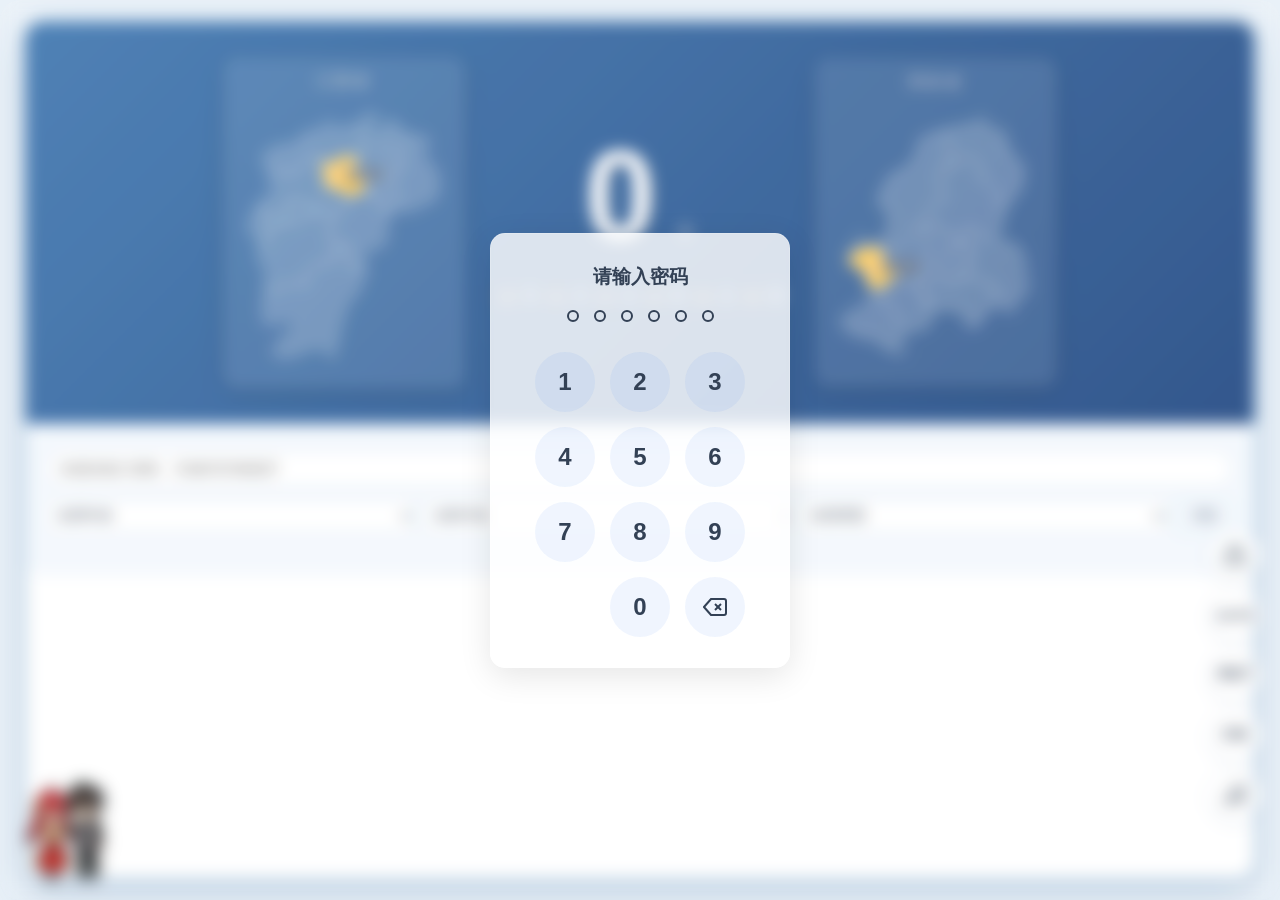
<file: index.html>
<!DOCTYPE html> <html lang="zh-CN" data-theme="light"> <head> <meta charset="UTF-8"> <meta name="viewport" content="width=device-width, initial-scale=1.0, maximum-scale=1.0, minimum-scale=1.0, viewport-fit=cover, user-scalable=0"> <meta name="apple-mobile-web-app-capable" content="yes"> <meta name="apple-mobile-web-app-status-bar-style" content="black"> <meta name="format-detection" content="telephone=no"> <meta name="description" content="中越情侣的树洞 — 纪念在一起的每一天"> <title>中越情侣的树洞</title> <link rel="icon" href="images/ico/circle.ico" type="image/x-icon"> <link rel="preload" href="fonts/DS-DIG.ttf" as="font" type="font/ttf" crossorigin> <link rel="stylesheet" href="css/style.css?v=7"> </head> <body data-theme="light"> <div id="password-screen" class="password-screen" role="dialog" aria-modal="true" data-i18n-aria="aria_pw" aria-label="密码验证"> <div class="password-container"> <h2 class="password-title" data-i18n="pw_title">请输入密码</h2> <div class="password-dots" aria-hidden="true"> <div class="dot"></div> <div class="dot"></div> <div class="dot"></div> <div class="dot"></div> <div class="dot"></div> <div class="dot"></div> </div> <div class="keypad" role="group" data-i18n-aria="aria_keypad" aria-label="数字键盘"> <div class="keypad-row"> <button type="button" class="key" data-value="1" aria-label="1">1</button> <button type="button" class="key" data-value="2" aria-label="2">2</button> <button type="button" class="key" data-value="3" aria-label="3">3</button> </div> <div class="keypad-row"> <button type="button" class="key" data-value="4" aria-label="4">4</button> <button type="button" class="key" data-value="5" aria-label="5">5</button> <button type="button" class="key" data-value="6" aria-label="6">6</button> </div> <div class="keypad-row"> <button type="button" class="key" data-value="7" aria-label="7">7</button> <button type="button" class="key" data-value="8" aria-label="8">8</button> <button type="button" class="key" data-value="9" aria-label="9">9</button> </div> <div class="keypad-row"> <button type="button" class="key key-empty" aria-hidden="true" tabindex="-1"></button> <button type="button" class="key" data-value="0" aria-label="0">0</button> <button type="button" class="key key-delete" data-value="delete" data-i18n-aria="key_del" aria-label="删除"> <svg viewBox="0 0 24 24" fill="none" stroke="currentColor" stroke-width="2" aria-hidden="true"> <path d="M21 4H8l-7 8 7 8h13a2 2 0 002-2V6a2 2 0 00-2-2z"></path> <path d="M18 9l-6 6"></path> <path d="M12 9l6 6"></path> </svg> </button> </div> </div> </div> </div> <main class="container"> <div class="counter-section"> <div class="map-panel map-panel--left"> <div class="map-title" data-i18n="map_jx">江西省</div> <svg class="map-svg" viewBox="0 0 300 375" preserveAspectRatio="xMidYMid meet" role="img" data-i18n-aria="aria_map_jx" aria-label="江西省地图，标出南昌市"> <path class="map-land" d="M240.3 50.0L237.8 46.2L231.5 47.6L230.8 43.6L226.5 41.1L224.8 31.7L221.4 33.9L220.2 31.7L217.2 33.2L215.6 32.0L215.5 27.8L209.5 28.5L209.1 31.0L206.2 32.8L209.5 35.9L208.8 39.1L203.6 46.4L204.5 55.7L206.0 57.4L204.7 62.0L206.5 64.5L202.7 66.1L202.8 69.6L206.4 77.0L199.9 89.0L204.8 94.8L208.8 96.5L209.9 95.4L215.6 100.2L223.9 96.3L223.5 93.6L226.4 92.8L231.8 94.9L232.1 89.3L226.8 85.0L229.0 83.9L228.1 82.3L230.2 79.8L228.2 75.2L229.0 73.7L225.2 75.0L222.3 71.7L226.4 66.8L225.5 64.4L228.6 62.2L229.7 56.8L239.4 50.8ZM36.4 206.8L41.4 197.0L49.2 189.7L48.3 185.1L44.5 183.8L41.9 180.7L42.3 178.6L50.0 177.4L51.6 172.9L55.9 169.4L51.2 165.5L52.4 164.1L48.3 158.3L40.7 158.8L38.9 155.4L35.3 154.1L34.8 151.6L40.8 146.5L33.7 143.6L27.4 147.8L26.0 151.3L28.1 155.4L19.5 166.5L18.0 171.4L20.7 173.4L18.7 176.0L20.7 180.1L19.3 181.0L20.0 183.5L24.5 184.3L34.0 181.3L33.8 187.1L28.4 198.6L30.3 198.5L34.9 206.5ZM185.5 46.6L183.5 44.6L185.0 41.9L183.6 41.1L188.5 35.3L192.1 34.1L196.8 25.7L195.1 23.8L193.3 25.2L193.0 22.3L191.6 22.9L189.5 19.7L183.0 18.0L179.9 19.8L177.5 28.6L173.5 28.9L162.4 35.8L157.4 33.1L145.3 39.5L139.6 37.9L131.3 31.9L122.1 32.3L119.9 38.2L113.9 44.1L109.9 45.8L109.0 43.3L100.3 42.1L102.2 43.8L101.0 47.2L103.7 47.1L102.8 52.3L99.2 51.5L99.2 49.3L96.3 50.1L94.5 48.6L91.7 50.3L92.2 52.9L89.2 52.6L89.2 51.1L87.0 54.4L88.3 56.7L90.4 53.9L91.7 55.2L88.8 59.2L81.6 61.2L76.9 59.2L67.7 63.6L55.0 62.0L54.3 69.0L44.1 70.8L38.1 77.6L38.9 86.6L41.2 85.9L41.0 88.2L43.9 89.1L45.0 93.3L48.7 93.2L48.1 96.6L52.2 93.6L59.3 101.1L65.7 101.6L66.7 98.2L71.2 97.1L74.3 101.7L80.4 102.2L83.9 99.6L84.3 97.3L85.9 98.9L88.7 97.2L93.5 83.6L106.2 77.5L118.5 79.6L120.1 82.9L122.8 82.3L129.3 86.7L131.2 86.0L130.4 87.5L134.3 87.6L135.7 89.7L138.5 88.7L138.7 85.3L140.7 85.1L144.6 77.5L157.7 76.1L156.0 78.1L160.6 81.1L161.1 83.7L163.2 82.8L163.0 77.0L169.9 80.0L173.8 73.8L177.8 73.8L183.2 69.3L180.3 67.9L177.3 62.4L178.5 60.4L176.3 57.1L177.1 51.3L175.3 47.7L176.8 46.6L181.1 48.6L184.9 47.0ZM186.4 41.0L186.2 40.2L186.0 40.2ZM186.4 41.0L186.4 41.5L187.0 41.4L186.9 41.0ZM69.3 168.0L69.8 170.5L74.9 172.3L76.8 168.9L82.8 166.3L88.0 168.6L93.2 163.5L95.6 164.8L95.8 161.5L97.7 160.0L99.0 161.7L101.5 159.5L103.1 160.9L110.5 157.3L113.9 152.2L116.4 151.5L102.3 150.3L100.8 146.2L103.5 140.9L102.7 139.3L92.5 138.3L88.2 142.5L87.1 140.9L83.6 142.0L82.8 137.3L76.6 137.5L71.2 140.4L73.6 144.8L68.9 146.5L66.8 150.2L68.3 154.2L72.0 154.1L70.8 157.7L72.1 160.6L69.7 167.6ZM226.2 147.9L227.3 141.4L225.7 137.3L216.8 134.0L218.5 129.3L216.1 125.1L219.3 122.7L219.9 116.5L217.0 107.4L214.2 106.0L210.2 109.8L205.9 106.9L202.4 113.7L200.9 111.4L195.8 113.1L195.7 120.2L190.8 123.1L191.8 128.3L187.5 128.0L185.6 130.7L191.7 133.1L192.1 137.6L197.1 139.4L198.6 138.2L198.9 141.2L200.8 141.1L204.7 145.9L202.8 150.4L203.6 152.6L208.9 149.3L214.2 150.2L217.1 153.0L219.9 150.2L220.6 152.5L225.4 149.1ZM41.8 266.7L42.2 271.4L36.0 282.9L40.3 291.3L37.7 298.8L40.6 298.6L40.0 301.1L43.1 302.3L42.2 310.2L49.2 306.6L57.0 307.9L57.2 305.3L61.3 306.3L64.8 302.1L67.4 302.7L69.8 300.3L74.9 305.9L79.1 306.5L81.0 310.9L77.3 313.9L80.3 318.2L75.1 321.1L70.9 320.9L67.9 325.6L62.0 328.5L62.4 333.0L59.1 337.2L58.8 340.8L55.4 343.7L49.8 344.4L50.1 347.0L55.7 347.9L57.3 351.4L59.9 350.4L63.8 356.7L69.4 352.3L72.6 353.6L76.5 350.8L78.6 354.3L81.2 348.8L86.9 350.0L87.5 352.1L90.2 345.7L95.9 345.6L97.5 343.1L101.0 345.9L109.5 340.5L113.8 341.6L116.8 338.1L124.5 344.8L125.3 348.6L130.7 349.5L131.5 353.0L140.0 352.1L135.5 345.7L138.0 343.9L135.3 341.5L136.7 333.9L138.9 331.1L141.1 332.2L140.8 333.7L143.4 332.8L141.5 327.3L144.3 327.9L141.6 325.0L144.5 322.5L141.9 320.0L140.6 312.9L148.4 307.3L148.7 295.8L151.7 291.4L150.6 288.8L151.6 283.5L154.1 283.1L155.3 279.6L157.8 280.2L155.4 273.5L168.3 267.2L169.1 263.1L174.7 258.1L173.8 254.4L169.5 254.7L170.6 246.9L176.3 240.1L178.2 240.7L178.2 242.8L180.7 242.4L182.7 236.7L173.4 228.8L168.1 234.3L164.8 234.7L161.2 231.7L162.9 229.7L161.1 227.5L163.0 225.2L159.0 224.8L154.8 220.8L157.5 212.1L156.3 207.8L158.5 203.4L155.0 196.3L148.8 197.6L148.4 201.7L139.5 210.6L136.8 216.3L132.7 213.3L131.0 217.9L133.5 219.0L133.9 221.9L130.6 226.1L124.4 225.8L122.9 222.8L114.4 225.4L112.6 224.2L106.7 233.7L99.7 235.4L95.9 243.2L99.4 248.8L97.1 252.2L99.9 254.8L98.7 256.2L89.6 252.1L79.2 255.1L71.7 250.7L68.6 252.1L63.8 260.0L63.6 258.4L60.9 257.9L55.9 263.0L42.8 265.8ZM55.9 169.4L51.6 172.9L50.0 177.4L42.3 178.6L41.9 180.7L44.5 183.8L48.3 185.1L49.2 189.7L41.4 197.0L34.9 212.8L31.8 216.1L33.2 224.7L35.6 227.7L46.5 230.1L44.6 235.9L46.6 235.7L45.3 240.4L43.0 241.3L42.3 248.8L39.5 250.6L37.7 255.1L42.6 253.6L45.4 254.8L50.4 252.0L53.2 254.1L53.5 255.8L46.5 258.9L46.4 260.8L43.0 260.3L41.1 264.0L41.8 266.7L56.5 262.7L60.9 257.9L63.6 258.4L63.8 260.0L68.6 252.1L71.7 250.7L79.2 255.1L89.6 252.1L98.7 256.2L99.9 254.8L97.1 252.2L99.4 248.8L95.9 243.2L99.7 235.4L106.7 233.7L112.6 224.2L114.4 225.4L122.9 222.8L124.4 225.8L130.6 226.1L133.9 221.9L133.5 219.0L131.0 217.9L132.7 213.3L136.8 216.3L139.5 210.6L144.9 206.5L140.9 204.0L138.4 197.7L133.2 198.3L129.0 193.0L128.3 189.4L131.9 188.0L131.0 184.0L133.6 177.7L129.6 177.1L126.4 172.7L134.1 160.2L130.8 154.6L122.0 150.1L122.9 146.9L120.7 146.4L119.3 148.6L118.4 146.5L115.7 147.1L116.4 151.5L113.9 152.2L110.5 157.3L102.0 161.4L101.5 159.5L99.0 161.7L97.7 160.0L95.8 161.5L95.6 164.8L93.2 163.5L88.0 168.6L82.8 166.3L76.8 168.9L74.9 172.3L69.8 170.5L68.5 167.6L63.1 171.2L57.3 169.5ZM69.3 168.0L72.1 160.6L70.8 157.7L72.2 155.4L71.3 153.3L68.3 154.2L66.8 150.2L68.9 146.5L73.6 144.8L71.2 140.4L76.6 137.5L82.8 137.3L83.6 142.0L87.1 140.9L88.2 142.5L92.5 138.3L102.7 139.3L103.5 140.9L101.0 147.3L104.8 151.2L116.4 151.5L115.7 147.1L118.4 146.5L119.3 148.6L120.7 146.4L122.9 146.9L122.0 150.1L130.8 154.6L134.1 160.2L139.9 160.2L141.1 152.6L149.8 149.4L154.8 143.4L156.5 136.0L152.5 134.3L154.6 129.4L152.3 126.3L146.5 127.1L143.5 124.7L141.9 126.4L138.4 119.4L133.7 122.6L130.8 121.1L131.9 122.3L129.5 123.6L128.0 122.9L129.8 120.7L127.8 118.5L123.1 120.0L126.1 109.1L122.9 108.5L124.6 99.6L119.5 99.9L118.1 97.8L123.1 91.6L118.5 79.6L106.2 77.5L94.5 82.7L88.7 97.2L85.9 98.9L84.3 97.3L83.9 99.6L80.4 102.2L74.3 101.7L71.2 97.1L66.7 98.2L65.7 101.6L59.3 101.1L52.2 93.6L48.9 97.1L47.3 102.0L47.8 107.0L45.3 110.0L52.5 114.6L50.0 117.6L54.5 120.1L54.4 124.0L48.5 128.8L46.5 132.7L40.3 134.0L43.2 140.3L42.1 141.9L38.7 141.4L36.1 144.2L40.8 146.5L34.8 151.6L35.3 154.1L38.9 155.4L40.7 158.8L48.3 158.3L52.4 164.1L51.2 165.5L55.4 169.5L63.1 171.2L68.5 167.6ZM144.9 206.5L149.1 200.3L148.8 197.6L155.0 196.3L158.5 203.4L156.3 207.8L157.5 212.1L154.8 220.8L159.0 224.8L163.0 225.2L161.1 227.5L162.9 229.7L161.2 231.7L164.8 234.7L168.6 234.1L172.7 228.7L175.5 231.7L177.4 231.0L179.0 226.1L175.9 222.1L178.4 218.5L178.4 213.4L186.3 204.9L198.8 203.2L205.1 198.3L204.7 195.4L211.2 188.2L207.6 183.8L209.4 178.8L207.5 171.4L203.3 170.6L202.4 166.5L204.4 163.8L208.1 166.1L208.4 162.5L213.1 163.0L213.3 161.0L218.7 157.4L218.5 154.1L214.2 150.2L208.9 149.3L203.6 152.6L202.8 150.4L204.7 145.9L200.8 141.1L198.9 141.2L198.6 138.2L197.1 139.4L192.1 137.6L191.7 133.1L185.6 130.7L187.5 128.0L191.8 128.3L190.0 121.7L187.7 119.2L186.0 120.9L179.7 120.8L179.0 119.5L180.7 118.5L178.2 113.7L178.5 119.2L173.1 128.8L169.7 129.0L167.7 131.2L165.3 129.1L160.5 134.2L154.6 129.4L152.5 134.3L156.5 136.0L156.4 139.2L152.6 147.0L141.1 152.6L139.9 160.2L134.1 160.2L126.4 172.7L129.6 177.1L133.6 177.7L131.0 184.0L131.9 188.0L128.3 189.4L129.0 193.0L133.2 198.3L138.4 197.7L140.9 204.0L144.6 206.1ZM226.2 147.9L230.8 144.9L233.8 147.3L234.7 151.7L242.2 155.9L244.5 150.3L248.3 147.1L255.9 144.3L260.9 145.9L263.3 140.6L275.2 138.3L276.1 132.4L273.0 130.3L282.0 124.4L279.3 119.7L281.9 115.5L278.4 113.7L280.0 112.7L278.1 109.4L279.4 102.8L277.1 101.4L276.7 96.1L272.0 93.2L270.6 88.2L266.8 89.1L268.2 86.5L263.2 84.2L262.9 82.3L261.4 83.8L258.1 77.1L257.6 73.0L260.5 69.0L259.9 65.8L265.6 65.2L267.3 60.4L263.4 57.9L263.8 52.9L256.8 48.3L250.1 50.2L246.2 48.5L237.5 50.9L234.3 54.8L233.3 53.9L233.1 55.5L229.7 56.8L228.6 62.2L225.5 64.4L226.4 66.8L222.3 71.7L225.2 75.0L229.0 73.7L228.2 75.2L230.2 79.8L228.1 82.3L229.0 83.9L226.8 85.0L232.1 89.3L231.8 94.9L226.4 92.8L223.5 93.6L223.9 96.3L215.6 100.2L209.9 95.4L208.8 96.5L204.8 94.8L199.9 89.0L206.4 77.0L203.8 73.1L202.7 66.1L206.5 64.5L204.7 62.0L206.0 57.4L204.5 55.7L203.6 46.4L207.1 40.9L202.0 41.8L192.4 49.0L189.3 46.9L187.2 49.0L185.5 46.6L180.5 48.6L175.9 46.9L177.3 54.9L176.3 57.1L178.5 60.4L177.3 62.4L180.3 67.9L183.2 69.3L177.8 73.8L173.8 73.8L169.9 80.0L170.1 86.0L166.8 90.6L161.3 91.7L161.6 95.2L164.6 96.2L165.6 99.1L168.9 98.4L172.4 101.3L173.9 108.5L179.9 115.3L179.7 120.8L186.0 120.9L187.7 119.2L190.8 123.1L195.7 120.2L195.8 113.1L200.9 111.4L202.4 113.7L205.9 106.9L210.2 109.8L214.2 106.0L216.4 106.7L219.9 116.5L219.3 122.7L216.1 125.1L218.5 129.3L216.8 134.0L225.7 137.3L227.3 142.6L225.7 147.7Z"/> <path class="map-land map-land--hl" d="M120.1 82.9L123.1 91.6L118.1 97.8L119.5 99.9L124.6 99.6L122.9 108.5L126.1 109.1L123.1 120.0L127.8 118.5L129.8 120.7L128.0 122.9L129.5 123.6L131.9 122.3L130.8 121.1L133.7 122.6L138.4 119.4L141.9 126.4L143.5 124.7L146.5 127.1L152.3 126.3L160.5 134.2L165.3 129.1L167.7 131.2L169.7 129.0L173.1 128.8L178.5 119.2L178.2 113.7L172.2 105.3L172.4 101.3L168.9 98.4L165.6 99.1L161.3 93.9L161.8 91.2L166.8 90.6L170.1 86.0L169.9 80.0L163.0 77.0L163.2 82.8L161.1 83.7L160.6 81.1L156.0 78.1L157.7 76.1L144.6 77.5L140.7 85.1L138.7 85.3L138.5 88.7L135.7 89.7L134.3 87.6L130.4 87.5L131.2 86.0L129.3 86.7L122.8 82.3L120.6 82.6Z"/> <g class="map-pin" transform="translate(142.6 102.8)"><circle class="map-pin-halo" r="9"/><circle class="map-pin-dot" r="3.4"/></g> <text class="map-label" x="154.6" y="107.8" text-anchor="start" data-i18n="map_nc">南昌市</text> </svg> </div> <div class="counter-content"> <div class="counter-text" id="counter-text"></div> <div class="counter-line"> <span class="counter-days" id="counter-days">0</span> <span class="counter-label" data-i18n="u_day">天</span> </div> <div class="time-counter" id="time-counter" data-i18n-aria="aria_precise" aria-label="精确时间"> <span class="time-unit">00</span><span class="time-label" data-i18n="t_year">年</span> <span class="time-unit">00</span><span class="time-label" data-i18n="t_month">月</span> <span class="time-unit">00</span><span class="time-label" data-i18n="t_day">日</span> <span class="time-unit">00</span><span class="time-label" data-i18n="t_hour">时</span> <span class="time-unit">00</span><span class="time-label" data-i18n="t_min">分</span> <span class="time-unit">00</span><span class="time-label" data-i18n="t_sec">秒</span> </div> <div class="start-date" id="start-date"></div> </div> <div class="map-panel map-panel--right"> <div class="map-title" data-i18n="map_dn">同奈省</div> <svg class="map-svg" viewBox="0 0 300 372" preserveAspectRatio="xMidYMid meet" role="img" data-i18n-aria="aria_map_dn" aria-label="同奈省地图，标出边和市"> <path class="map-land" d="M255.6 291.3L260.1 273.7L269.2 269.6L273.9 261.8L267.3 207.5L259.1 198.7L226.3 187.8L241.1 171.7L239.4 154.5L267.6 115.4L268.7 89.2L254.9 76.0L251.7 66.4L237.7 65.2L246.9 52.1L243.0 45.0L222.1 38.5L210.2 28.9L135.0 49.0L128.4 53.4L124.6 72.8L112.9 89.2L85.0 106.1L71.3 134.5L71.3 141.3L82.8 150.4L86.6 159.4L82.8 184.5L74.3 196.3L43.7 196.3L30.0 208.0L32.2 226.4L47.8 231.6L53.0 239.5L53.5 249.6L64.2 264.9L62.0 272.6L54.9 280.5L18.0 301.1L25.7 315.8L45.3 324.6L65.0 326.8L74.9 337.5L93.2 346.8L97.3 345.1L98.6 329.5L104.7 327.3L103.6 322.4L109.6 313.1L113.4 310.9L126.8 316.1L133.1 312.8L139.7 307.9L143.2 292.0L156.3 284.4L184.5 291.7L189.1 295.6L194.1 311.7L204.5 311.2L228.5 279.4L250.7 290.4Z"/> <path class="map-line" d="M151.9 235.6L141.9 235.6L136.3 244.0L137.4 248.3L131.6 248.4L125.1 254.3L126.9 261.7L139.7 264.8L143.8 271.0L141.0 276.2L130.8 275.4L132.2 281.7L151.0 283.7L166.7 274.0L167.1 279.2L196.3 280.3L196.1 302.8L201.7 307.6L212.4 304.5L211.1 295.7L226.5 277.7L232.9 251.6L206.6 249.7L206.0 243.4L188.6 240.5L184.6 248.0L165.5 251.4L159.1 249.0L161.9 243.6L152.1 236.9ZM245.7 146.3L239.9 141.8L235.8 143.6L237.7 132.0L223.6 112.0L213.4 104.6L208.2 106.0L213.7 98.1L209.0 81.8L193.1 76.5L185.5 78.3L181.0 85.9L167.4 86.8L152.6 102.6L162.9 136.2L145.6 142.2L140.6 148.2L136.5 171.5L137.7 176.5L145.0 170.8L154.6 172.2L153.4 176.8L161.9 178.3L165.7 186.1L177.4 182.8L183.9 194.8L198.5 186.5L193.2 174.3L203.8 176.3L210.3 184.5L219.2 188.1L231.9 186.5L233.9 178.4L240.2 175.8L243.6 167.5L237.6 158.9L244.8 154.4L245.5 147.6ZM183.8 245.9L179.6 238.8L176.2 240.3L178.1 234.8L182.8 228.4L195.8 231.2L198.6 224.1L192.0 223.3L204.7 204.4L191.1 205.6L188.4 200.0L184.6 200.6L183.0 192.1L181.7 196.4L175.2 195.1L171.6 199.0L171.6 210.8L163.4 207.4L151.8 234.7L152.9 240.5L161.9 243.6L160.0 249.7L183.6 247.4ZM62.6 257.9L65.6 263.2L60.4 270.8L84.3 274.9L95.2 293.8L93.3 300.8L107.7 310.4L107.1 315.6L117.4 311.2L132.8 312.9L144.4 302.5L148.3 287.9L145.5 283.6L132.2 281.7L130.8 275.4L141.0 276.2L143.8 271.0L139.7 264.8L131.8 265.0L124.8 259.5L127.8 250.4L119.0 250.3L116.1 244.8L98.2 247.1L95.3 243.2L80.2 249.0L79.8 257.6L65.4 256.8ZM106.7 353.8L111.3 348.8L106.3 343.6L111.1 333.3L101.8 320.6L107.9 319.2L108.0 311.4L93.3 300.8L95.2 293.8L84.3 274.9L68.2 270.5L61.8 277.0L54.7 273.6L48.2 278.7L45.8 272.0L29.8 284.7L25.3 296.1L47.4 319.8L66.0 314.1L74.8 326.6L97.4 335.8L98.2 350.9L103.8 351.3ZM157.8 40.0L164.8 46.8L163.3 58.5L174.7 68.7L158.2 96.5L172.2 84.4L181.0 85.9L185.5 78.3L193.1 76.5L209.0 81.8L213.7 98.1L208.2 106.0L217.9 106.8L226.0 115.2L237.7 132.0L235.8 143.6L248.9 145.7L252.6 132.2L257.7 132.4L257.3 125.4L259.1 127.7L265.6 122.5L263.5 104.2L269.0 99.4L271.4 87.7L268.6 89.7L254.1 76.9L254.4 67.3L250.3 64.3L243.8 65.0L243.7 69.3L240.2 65.6L236.4 67.6L236.3 63.0L249.3 51.1L239.8 38.7L233.1 40.4L227.4 34.5L216.8 38.4L220.3 30.4L218.1 25.6L217.8 28.5L214.6 26.5L214.9 18.0L210.3 30.1L180.3 35.4ZM151.9 235.6L163.4 207.4L171.6 210.8L171.6 199.0L175.2 195.1L181.7 196.4L182.8 188.6L177.4 182.8L164.7 185.6L161.9 178.3L147.0 170.8L140.3 173.6L134.6 188.4L142.8 209.1L136.1 210.5L137.8 217.5L131.6 218.0L133.1 236.5L123.8 241.0L120.7 249.6L137.4 248.3L136.3 244.0L145.8 235.4ZM95.3 243.2L98.2 247.1L116.1 244.8L121.1 250.2L123.8 241.0L133.1 236.5L131.6 218.0L137.8 217.5L136.1 210.5L142.8 209.1L134.6 188.4L138.7 175.9L120.8 169.7L121.4 180.3L104.9 201.3L97.2 197.9L88.1 205.4L72.3 204.2L77.8 209.3L75.4 214.0L82.1 215.6L80.5 221.0L84.2 225.1L92.9 225.1L92.9 234.4L98.2 236.8L93.4 241.2ZM45.1 182.4L39.8 184.5L43.8 193.2L32.3 200.5L39.1 211.1L43.5 205.1L59.7 200.9L86.8 205.5L97.2 197.9L104.9 201.3L121.4 180.3L120.8 169.7L136.2 175.3L140.6 148.2L145.6 142.2L162.9 136.2L151.8 106.1L165.1 88.5L168.1 75.0L174.7 70.1L163.3 58.5L164.8 46.8L157.8 40.0L132.4 49.5L123.8 59.7L122.6 65.8L126.2 69.8L120.0 76.5L121.2 82.8L115.9 82.8L101.2 99.1L95.8 97.1L97.3 103.3L92.2 101.7L89.3 106.9L83.2 104.8L84.3 109.5L78.8 118.6L81.1 124.8L74.8 125.7L76.3 133.9L71.7 135.7L73.0 140.8L81.7 142.3L91.9 155.5L88.2 157.7L91.8 167.7L85.8 174.2L86.2 183.5L78.3 184.6L73.9 195.2L63.1 196.1L52.6 189.8L48.6 181.8ZM226.9 276.8L233.3 275.1L241.2 264.6L257.3 276.4L280.8 261.1L276.6 222.5L271.2 209.0L260.0 198.2L249.9 200.2L230.6 187.9L219.2 188.1L210.3 184.5L203.8 176.3L192.0 174.9L198.5 186.5L183.9 194.8L184.6 200.6L188.4 200.0L191.1 205.6L204.7 204.4L192.0 223.3L198.6 224.1L195.8 231.2L182.8 228.4L176.2 240.3L179.6 238.8L183.8 245.9L188.6 240.5L206.0 243.4L206.6 249.7L232.7 250.9L226.2 276.2Z"/> <path class="map-land map-land--hl" d="M72.3 204.2L66.8 200.6L43.5 205.1L32.6 215.2L28.8 213.5L28.7 217.2L36.5 227.1L52.1 233.3L57.1 251.7L62.6 257.9L79.8 257.6L80.2 249.0L91.9 245.7L98.2 236.8L92.9 234.4L92.9 225.1L84.2 225.1L80.5 221.0L82.1 215.6L75.4 214.0L77.8 209.3L72.6 205.2Z"/> <g class="map-pin" transform="translate(65.4 228.5)"><circle class="map-pin-halo" r="9"/><circle class="map-pin-dot" r="3.4"/></g> <text class="map-label" x="77.4" y="233.5" text-anchor="start" data-i18n="map_bh">边和市</text> </svg> </div> </div> <div class="timeline-section" id="timeline-section"> <div class="filter-bar" id="filter-bar"> <input type="search" id="filter-keyword" data-i18n-ph="ph_search" placeholder="标题/描述 搜索：关键词空格隔开" data-i18n-aria="aria_f_search" aria-label="搜索事件" maxlength="50"> <div class="filter-row"> <select id="filter-year" data-i18n-aria="aria_f_year" aria-label="按年份筛选"> <option value="" data-i18n="opt_all_year">全部年份</option> </select> <select id="filter-month" data-i18n-aria="aria_f_month" aria-label="按月份筛选"> <option value="" data-i18n="opt_all_month">全部月份</option> </select> <select id="filter-category" data-i18n-aria="aria_f_category" aria-label="按类型筛选"> <option value="" data-i18n="opt_all_category">全部类型</option> </select> <button type="button" id="filter-clear" class="filter-clear" data-i18n="btn_clear">清除</button> </div> <div class="filter-count" id="filter-count" aria-live="polite"></div> </div> <div class="timeline-list" id="timeline-list" aria-live="polite"> </div> </div> </main> <script id="timeline-data" type="application/json">{"config":{"startDate":"2025-09-08","startTime":"20:00:00","partnerName":"面面","pageTitle":"中越情侣的树洞","pageTitleVi":"Hốc cây của cặp đôi Việt - Trung","counterTextBefore":"距离和面面在一起还有","counterTextAfter":"和面面在一起已经","counterTextBeforeVi":"Còn","counterTextAfterVi":"Đã ở bên Văn Văn được","passwordSalt":"be3358299d921167c64a08722baa9dac","passwordHash":"e46b402b6f4a7efc68017403d9debf8f07db1ca6f9b87c9e735f83dbca8d7aba","counterBackground":{"image":"images/default_bg.jpg","blur":"8px","opacity":1,"colorOverlay":"rgba(0, 0, 0, 0.25)"},"petId":"lulu-capybara","petPhrases":["要一直在一起哦","面面最可爱","今天也要开心哦"]},"timeline":[]}</script> <script src="js/script.js" defer></script> <div id="theme-transition" class="theme-transition" aria-hidden="true"> <div class="tt-sun"></div> <span class="tt-meteor" style="left:8%; animation-delay:0s;"></span> <span class="tt-meteor" style="left:25%; animation-delay:.15s;"></span> <span class="tt-meteor" style="left:45%; animation-delay:.3s;"></span> <span class="tt-meteor" style="left:62%; animation-delay:.1s;"></span> <span class="tt-meteor" style="left:78%; animation-delay:.25s;"></span> <span class="tt-meteor" style="left:90%; animation-delay:.4s;"></span> </div> <div id="back-to-top" class="back-to-top" role="button" tabindex="0" data-i18n-aria="aria_top" aria-label="回到顶部" style="display:none"> <svg viewBox="0 0 24 24" fill="none" stroke="currentColor" stroke-width="2" aria-hidden="true"> <path d="M12 19V5M5 12l7-7 7 7"/> </svg> </div> <div id="lang-button" class="lang-button" role="button" tabindex="0" aria-label="切换语言 / Switch language">CN</div> <div id="pet-button" class="pet-button" role="button" tabindex="0" data-i18n-aria="aria_pet_btn" aria-label="宠物回正中">PET</div> <div id="lock-button" class="lock-button" role="button" tabindex="0" data-i18n-aria="btn_lock" aria-label="锁屏"> <svg viewBox="0 0 24 24" fill="none" stroke="currentColor" stroke-width="2" aria-hidden="true"> <rect x="3" y="11" width="18" height="11" rx="2"></rect> <path d="M7 11V7a5 5 0 0 1 10 0v4"></path> </svg> </div> <div id="music-button" class="music-button" role="button" tabindex="0" aria-label="背景音乐开/关" aria-pressed="true"> <svg viewBox="0 0 24 24" fill="none" stroke="currentColor" stroke-width="2" aria-hidden="true"> <g class="note-part"> <path d="M9 18V5l12-2v13"></path> <circle cx="6" cy="18" r="3"></circle> <circle cx="18" cy="16" r="3"></circle> </g> <line class="mute-line" x1="3" y1="3" x2="21" y2="21"></line> </svg> </div> <div id="pet-mascot" class="pet-mascot" role="button" tabindex="0" aria-label="桌宠，点击打招呼"> <div class="pet-bubble" id="pet-bubble" aria-hidden="true"></div> <div class="pet-sprite" id="pet-sprite" aria-hidden="true"></div> </div> <div id="theme-button" class="theme-button" role="button" tabindex="0" data-mode="auto" data-i18n-aria="aria_theme" aria-label="切换主题"> <svg class="theme-icon-sun" viewBox="0 0 24 24" fill="none" stroke="currentColor" stroke-width="2" aria-hidden="true"> <circle cx="12" cy="12" r="4"></circle> <path d="M12 2v2M12 20v2M4.9 4.9l1.4 1.4M17.7 17.7l1.4 1.4M2 12h2M20 12h2M4.9 19.1l1.4-1.4M17.7 6.3l1.4-1.4"></path> </svg> <svg class="theme-icon-moon" viewBox="0 0 24 24" fill="none" stroke="currentColor" stroke-width="2" aria-hidden="true"> <path d="M21 12.8A9 9 0 1 1 11.2 3a7 7 0 0 0 9.8 9.8z"></path> </svg> <span class="theme-icon-auto" aria-hidden="true">AUTO</span> </div> <div id="settings-button" class="settings-button" role="button" tabindex="0" data-i18n-aria="aria_settings_btn" aria-label="打开设置" style="display:none"> <svg viewBox="0 0 24 24" fill="none" stroke="currentColor" stroke-width="2" aria-hidden="true"> <path d="M12 15a3 3 0 100-6 3 3 0 000 6z"></path> <path d="M19.4 15a1.65 1.65 0 00.33 1.82l.06.06a2 2 0 010 2.83 2 2 0 01-2.83 0l-.06-.06a1.65 1.65 0 00-1.82-.33 1.65 1.65 0 00-1 1.51V21a2 2 0 01-2 2 2 2 0 01-2-2v-.09A1.65 1.65 0 009 19.4a1.65 1.65 0 00-1.82.33l-.06.06a2 2 0 01-2.83 0 2 2 0 010-2.83l.06-.06a1.65 1.65 0 00.33-1.82 1.65 1.65 0 00-1.51-1H3a2 2 0 01-2-2 2 2 0 012-2h.09A1.65 1.65 0 004.6 9a1.65 1.65 0 00-.33-1.82l-.06-.06a2 2 0 010-2.83 2 2 0 012.83 0l.06.06a1.65 1.65 0 001.82.33H9a1.65 1.65 0 001-1.51V3a2 2 0 012-2 2 2 0 012 2v.09a1.65 1.65 0 001 1.51 1.65 1.65 0 001.82-.33l.06-.06a2 2 0 012.83 0 2 2 0 010 2.83l-.06.06a1.65 1.65 0 00-.33 1.82V9a1.65 1.65 0 001.51 1H21a2 2 0 012 2 2 2 0 01-2 2h-.09a1.65 1.65 0 00-1.51 1z"></path> </svg> </div> <div id="settings-modal" class="settings-modal" role="dialog" aria-modal="true" data-i18n-aria="aria_settings_dlg" aria-label="设置"> <div class="settings-content"> <button type="button" class="settings-close-button" data-i18n-aria="aria_close" aria-label="关闭设置"> <svg viewBox="0 0 24 24" fill="none" stroke="currentColor" stroke-width="2" aria-hidden="true"><path d="M18 6L6 18M6 6l12 12"/></svg> </button> <h2 data-i18n="set_title">设置</h2> <div class="settings-section-divider"></div> <div class="mgmt-title-row"> <h3 class="settings-section-title" data-i18n="sec_timeline">事件</h3> <div id="mgmt-count" class="mgmt-count" aria-live="polite"></div> <div class="order-toggle" role="group"> <button type="button" id="order-asc" class="order-btn" data-i18n-aria="order_asc" aria-label="正序">↑</button> <button type="button" id="order-desc" class="order-btn" data-i18n-aria="order_desc" aria-label="倒序">↓</button> </div> </div> <div class="settings-list" id="timeline-management-list"> <div class="mgmt-toolbar"> <div class="search-wrap"> <input type="search" id="mgmt-search" data-i18n-ph="mgmt_search" placeholder="时间/类型/标题 搜索：关键词空格隔开" maxlength="50" autocomplete="off"> <button type="button" id="add-timeline-btn" class="timeline-event-btn add" data-i18n-aria="act_add" aria-label="新增"><svg viewBox="0 0 24 24" fill="none" stroke="currentColor" stroke-width="2" aria-hidden="true"><path d="M12 5v14M5 12h14"/></svg></button> </div> </div> <div id="timeline-events-list" class="timeline-events-list"></div> </div> <div class="mgmt-count" data-i18n="swipe_hint">左滑标题可修改</div> <div class="settings-section-divider"></div> <div class="mgmt-title-row"> <h3 class="settings-section-title" data-i18n="sec_pet">宠物话语</h3> <div id="pet-phrases-count" class="mgmt-count" aria-live="polite"></div> </div> <div class="settings-list"> <div class="pet-switch-label" data-i18n="sec_pet_switch">切换宠物</div> <div id="pet-switch-list" class="pet-switch-list"></div> <div class="mgmt-toolbar"> <div class="search-wrap"> <input type="text" id="pet-phrase-input" data-i18n-ph="ph_pet_input" placeholder="输入一句话…" maxlength="50" autocomplete="off"> <button type="button" id="add-pet-phrase-btn" class="timeline-event-btn add" data-i18n-aria="act_add" aria-label="新增"><svg viewBox="0 0 24 24" fill="none" stroke="currentColor" stroke-width="2" aria-hidden="true"><path d="M12 5v14M5 12h14"/></svg></button> </div> </div> <div id="pet-phrases-status" class="form-status" aria-live="polite"></div> <div id="pet-phrases-list" class="timeline-events-list"></div> </div> <div class="settings-section-divider"></div> <div class="mgmt-title-row"> <h3 class="settings-section-title" data-i18n="sec_cfg">配置</h3> <button type="button" id="export-link" class="export-link in-row" data-i18n="btn_export">导出 JSON</button> </div> <div class="settings-list"> <div class="form-group"> <input type="password" id="new-password" data-i18n-ph="ph_newpw" placeholder="修改密码：输入 6 位数字" inputmode="numeric" maxlength="6" autocomplete="off"> </div> <div class="form-group"> <input type="password" id="github-token" data-i18n-ph="token_empty_ph" placeholder="请填写 Token 再点提交" autocomplete="off"> </div> <div id="github-sync-status" class="github-sync-status" aria-live="polite"></div> <div class="settings-item"> <button type="button" id="submit-all-btn" class="settings-button secondary btn btn-secondary" style="width:100%;" data-i18n="btn_submit">提交</button> </div> <div class="settings-item-description" data-i18n="desc_submit">新增事件、宠物话语、修改密码后，请点击提交</div> </div> </div> </div> <div id="timeline-event-modal" class="settings-modal" role="dialog" aria-modal="true" data-i18n-aria="aria_event_dlg" aria-label="时间线事件"> <div class="settings-content timeline-event-form"> <button type="button" class="settings-close-button" id="close-timeline-event-modal" data-i18n-aria="aria_close2" aria-label="关闭"> <svg viewBox="0 0 24 24" fill="none" stroke="currentColor" stroke-width="2" aria-hidden="true"><path d="M18 6L6 18M6 6l12 12"/></svg> </button> <h2 id="timeline-event-modal-title">新增事件</h2> <form id="timeline-event-form"> <input type="hidden" id="event-id" name="id"> <div class="form-group"> <label for="event-date" data-i18n="f_date">日期</label> <input type="date" id="event-date" name="date" required> </div> <div class="form-group"> <label for="event-time" data-i18n="f_time">时间（可选）</label> <input type="time" id="event-time" name="time"> </div> <div class="form-group"> <label for="event-title" data-i18n="f_title">标题</label> <input type="text" id="event-title" name="title" required data-i18n-ph="ph_ev_title" placeholder="事件标题" maxlength="100"> </div> <div class="form-group"> <label for="event-category" data-i18n="f_category">类型</label> <input type="text" id="event-category" name="category" data-i18n-ph="ph_ev_category" placeholder="如：旅行 / 美食 / 纪念日" maxlength="20" list="category-suggestions" autocomplete="off"> <datalist id="category-suggestions"> <option value="日常"></option> <option value="约会"></option> <option value="旅行"></option> <option value="美食"></option> <option value="纪念日"></option> <option value="节日"></option> </datalist> </div> <div class="form-group"> <label for="event-description" data-i18n="f_desc">描述</label> <textarea id="event-description" name="description" rows="3" data-i18n-ph="ph_ev_desc" placeholder="事件描述（网址自动可点，支持HTML）"></textarea> </div> <div class="form-group"> <label for="event-image" data-i18n="f_image">图片路径（一行一张，可多张）</label> <textarea id="event-image" name="image" rows="2" data-i18n-ph="ph_ev_image" placeholder="images/xxx.jpg，一行一张，可填多张" maxlength="2000"></textarea> </div> <div class="form-group"> <label for="event-image-file" data-i18n="f_upload">上传图片</label> <input type="file" id="event-image-file" class="file-input-native" accept="image/*" multiple> <label for="event-image-file" class="file-pick-btn" data-i18n="btn_pick_file">选择文件</label> <div class="settings-item-description" id="event-image-upload-status" aria-live="polite"></div> </div> <div class="form-group"> <label class="checkbox-label" for="event-top"> <input type="checkbox" id="event-top" name="top"> <span data-i18n="f_top">置顶显示</span> </label> </div> <div class="form-actions"> <button type="button" id="cancel-event-form" class="settings-button secondary" data-i18n="btn_cancel">取消</button> <button type="submit" class="settings-button" data-i18n="btn_form_save">保存</button> </div> </form> </div> </div> </body> </html>
</file>
<file: css/style.css>
@import url('variables.css'); @import url('base.css'); @import url('counter.css'); @import url('timeline.css'); @import url('password.css'); @import url('settings.css'); @import url('widgets.css'); @import url('layout.css');
</file>
